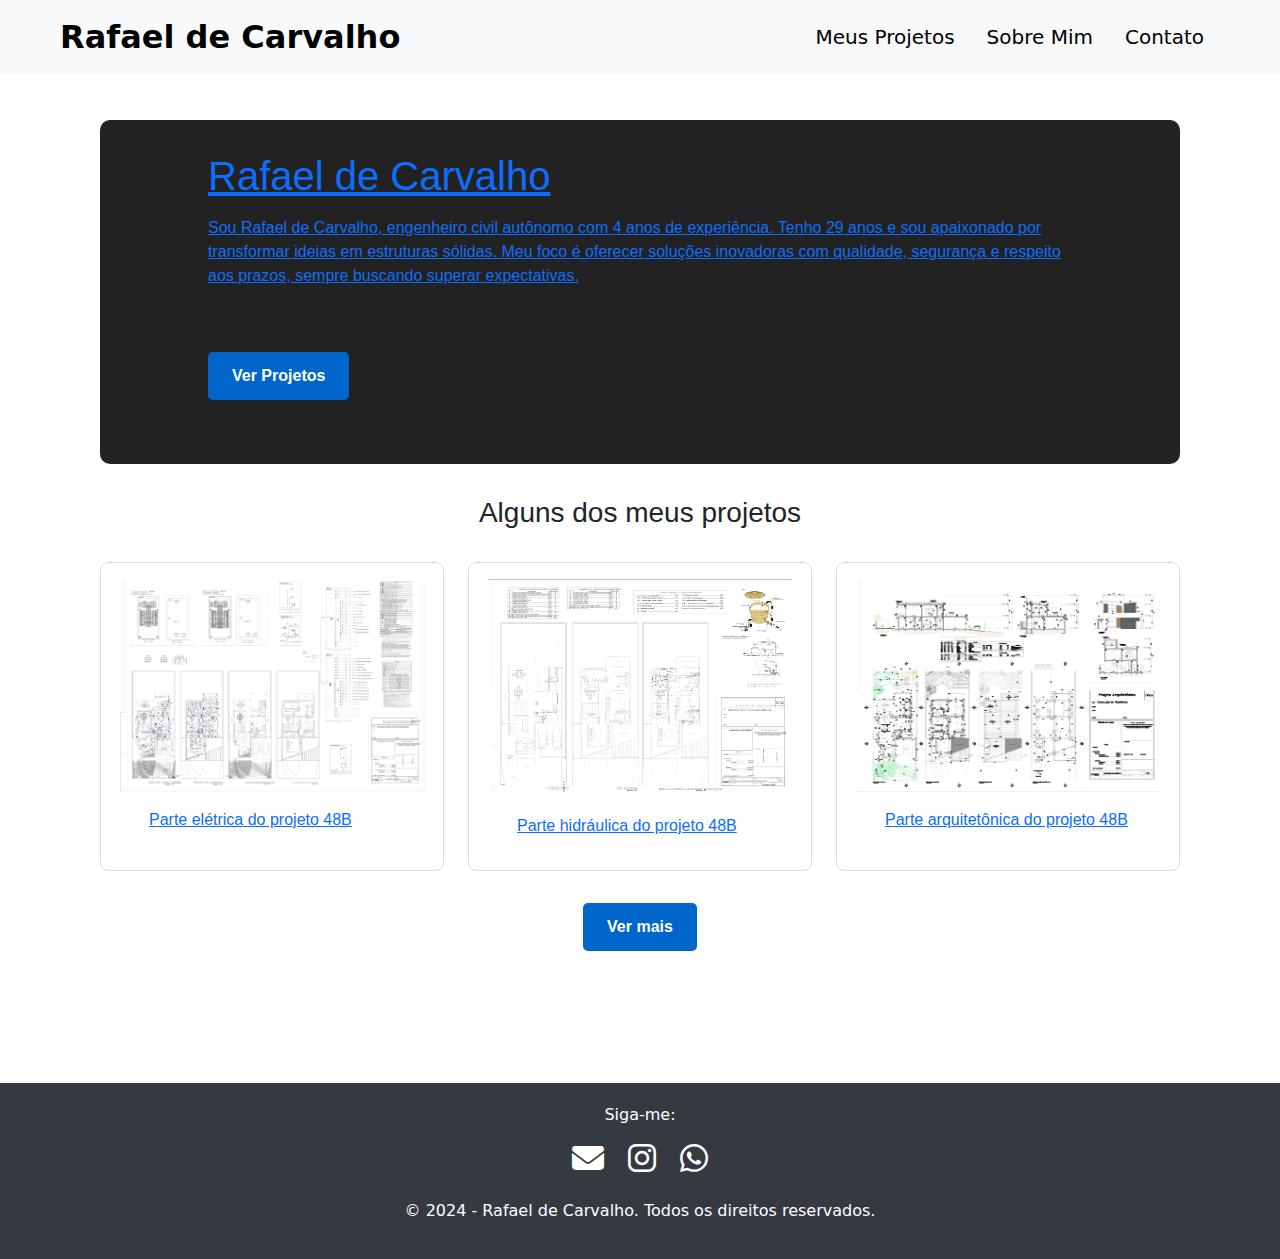
<file: index.html>
<!DOCTYPE html>
<html lang="en">
<head>
    <meta charset="UTF-8">
    <meta http-equiv="X-UA-Compatible" content="IE=edge">
    <meta name="viewport" content="width=device-width, initial-scale=1.0">
    <link href="https://cdn.jsdelivr.net/npm/bootstrap@5.3.3/dist/css/bootstrap.min.css" rel="stylesheet" integrity="sha384-QWTKZyjpPEjISv5WaRU9OFeRpok6YctnYmDr5pNlyT2bRjXh0JMhjY6hW+ALEwIH" crossorigin="anonymous">
    <link href="https://cdnjs.cloudflare.com/ajax/libs/font-awesome/6.5.0/css/all.min.css" rel="stylesheet">
    <link rel="stylesheet" href="./src/styles/index.css">
    <link rel="stylesheet" href="./src/styles/principal.css">
    <title>Home</title>
</head>
<body>
    <header>
        <nav class="navbar navbar-expand-lg navbar-light bg-light fixed-top px-lg-5 px-3">
            <div class="container-fluid">
                <a class="navbar-brand fs-2 fw-bold" href="./index.html">Rafael de Carvalho</a>
    
                <button class="navbar-toggler" type="button" data-bs-toggle="collapse" data-bs-target="#navbarNav" aria-controls="navbarNav" aria-expanded="false" aria-label="Alternar navegação">
                    <span class="navbar-toggler-icon"></span>
                </button>
    
                <div class="collapse navbar-collapse" id="navbarNav">
                    <ul class="navbar-nav ms-auto">
                        <li class="nav-item">
                            <a class="nav-link active fs-5 py-2 px-3" href="./projetos.html">Meus Projetos</a>
                        </li>
                        <li class="nav-item">
                            <a class="nav-link active fs-5 py-2 px-3" href="./sobre.html">Sobre Mim</a>
                        </li>
                        <li class="nav-item">
                            <a class="nav-link active fs-5 py-2 px-3" href="./contato.html">Contato</a>
                        </li>
                    </ul>
                </div>
            </div>
        </nav>
    </header>
    

    <main>
        <section class="introducao"> 
            <div class="caixa-info"> 
                <a href="./sobre" class="link-sem-decoracao">
                    <h2>Rafael de Carvalho</h2>
                    <p>
                        Sou Rafael de Carvalho, engenheiro civil autônomo com 4 anos de experiência. Tenho 29 anos e sou apaixonado por transformar ideias em estruturas sólidas. Meu foco é oferecer soluções inovadoras com qualidade, segurança e respeito aos prazos, sempre buscando superar expectativas.
                    </p>
                </a>
                <a href="#projetos" class="botao">Ver Projetos</a> 
            </div>
        </section>
      
        <section id="projetos" class="projetos">
            <div class="caixa-info"> 
                <h3>Alguns dos meus projetos</h3>
                <div class="projetos-grid">
                    <div class="projeto-card">
                        <a href="./projetos.html" class="link-sem-decoracao">
                            <img src="./src/imagens/eletrico.png" alt="Projeto 1">
                            <ul>
                                <li>Parte elétrica do projeto 48B</li>
                            </ul>
                        </a>
                    </div>
                    <div class="projeto-card">
                        <a href="./projetos.html" class="link-sem-decoracao">
                            <img src="./src/imagens/hidraulico.png" alt="Projeto 2">
                            <ul>
                                <li>Parte hidráulica do projeto 48B</li>
                            </ul>
                        </a>
                    </div>
                    <div class="projeto-card">
                        <a href="./projetos.html" class="link-sem-decoracao">
                            <img src="./src/imagens/arquitetonico.png" alt="Projeto 3">
                            <ul>
                                <li>Parte arquitetônica do projeto 48B</li>
                            </ul>
                        </a>
                    </div>
                </div>
                <a href="projetos.html" class="botao">Ver mais</a> 
            </div>
        </section>
    </main>

    <footer class="text-center mt-5">
        <div class="container">
            <p class="mb-2">Siga-me:</p>
            <div class="d-flex justify-content-center gap-4">
                <a href="./contato.html" class="footer-icon"><i class="fas fa-envelope"></i></a>
                <a href="https://www.instagram.com/south_coast_engenharia" target="_blank" class="footer-icon"><i class="fab fa-instagram"></i></a>
                <a href="https://wa.me/554799198880" target="_blank" class="footer-icon"><i class="fab fa-whatsapp"></i></a>
            </div>
            <p class="mt-3">&copy; 2024 - Rafael de Carvalho. Todos os direitos reservados.</p>
        </div>
    </footer>

    <script src="https://cdn.jsdelivr.net/npm/bootstrap@5.3.3/dist/js/bootstrap.bundle.min.js" integrity="sha384-YvpcrYf0tY3lHB60NNkmXc5s9fDVZLESaAA55NDzOxhy9GkcIdslK1eN7N6jIeHz" crossorigin="anonymous"></script>
</body>
</html>
</file>
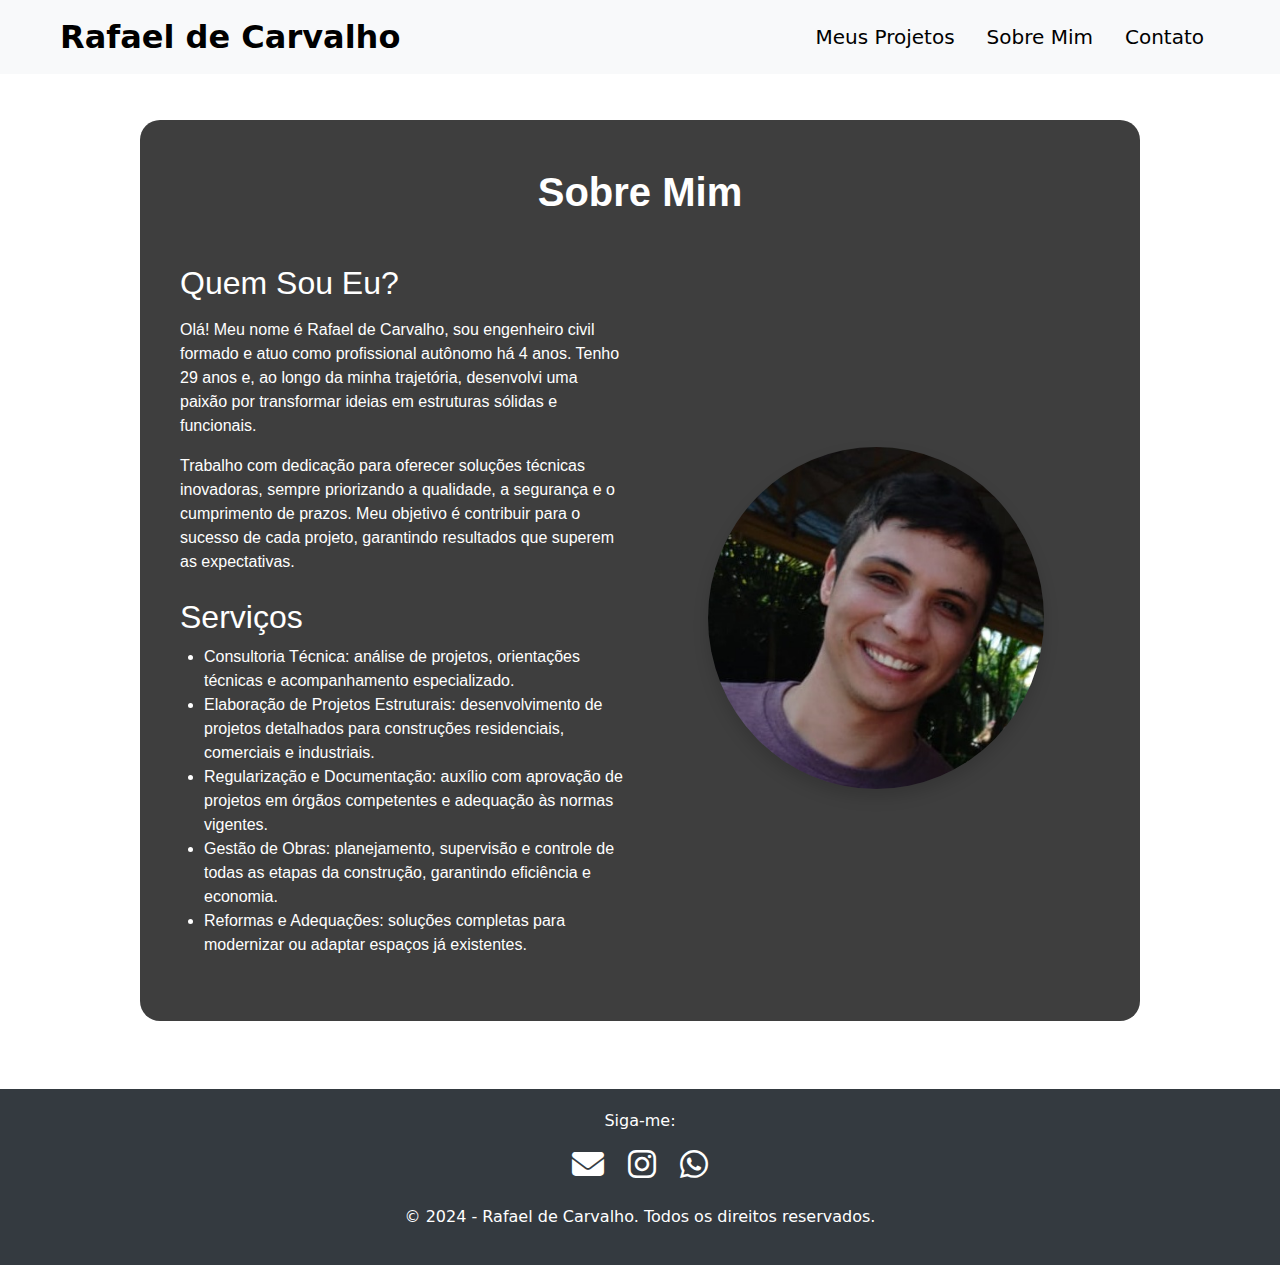
<file: sobre.html>
<!DOCTYPE html>
<html lang="en">
<head>
    <meta charset="UTF-8">
    <meta http-equiv="X-UA-Compatible" content="IE=edge">
    <meta name="viewport" content="width=device-width, initial-scale=1.0">
    <link href="https://cdn.jsdelivr.net/npm/bootstrap@5.3.3/dist/css/bootstrap.min.css" rel="stylesheet" integrity="sha384-QWTKZyjpPEjISv5WaRU9OFeRpok6YctnYmDr5pNlyT2bRjXh0JMhjY6hW+ALEwIH" crossorigin="anonymous">
    <link href="https://cdnjs.cloudflare.com/ajax/libs/font-awesome/6.5.0/css/all.min.css" rel="stylesheet">
    <link rel="stylesheet" href="./src/styles/sobre.css">
    <link rel="stylesheet" href="./src/styles/principal.css">
    <title>Home</title>
</head>
<body>
    <header>
        <nav class="navbar navbar-expand-lg navbar-light bg-light fixed-top px-lg-5 px-3">
            <div class="container-fluid">
                <a class="navbar-brand fs-2 fw-bold" href="./index.html">Rafael de Carvalho</a>
    
                <button class="navbar-toggler" type="button" data-bs-toggle="collapse" data-bs-target="#navbarNav" aria-controls="navbarNav" aria-expanded="false" aria-label="Alternar navegação">
                    <span class="navbar-toggler-icon"></span>
                </button>
    
                <div class="collapse navbar-collapse" id="navbarNav">
                    <ul class="navbar-nav ms-auto">
                        <li class="nav-item">
                            <a class="nav-link active fs-5 py-2 px-3" href="./projetos.html">Meus Projetos</a>
                        </li>
                        <li class="nav-item">
                            <a class="nav-link active fs-5 py-2 px-3" href="./sobre.html">Sobre Mim</a>
                        </li>
                        <li class="nav-item">
                            <a class="nav-link active fs-5 py-2 px-3" href="./contato.html">Contato</a>
                        </li>
                    </ul>
                </div>
            </div>
        </nav>
    </header>

    <main>
        <section class="container sobre-mim py-5" id="sobrebox">
            <h1 class="text-center mb-5 fw-bold">Sobre Mim</h1>
            <div class="row align-items-center gy-4">
                <!-- Texto Sobre Mim -->
                <div class="col-lg-6">
                    <h2 class="mb-3">Quem Sou Eu?</h2>
                    <p>Olá! Meu nome é Rafael de Carvalho, sou engenheiro civil formado e atuo como profissional autônomo há 4 anos. Tenho 29 anos e, ao longo da minha trajetória, desenvolvi uma paixão por transformar ideias em estruturas sólidas e funcionais.</p>
                    <p>Trabalho com dedicação para oferecer soluções técnicas inovadoras, sempre priorizando a qualidade, a segurança e o cumprimento de prazos. Meu objetivo é contribuir para o sucesso de cada projeto, garantindo resultados que superem as expectativas.</p>
                    <h2 class="mt-4">Serviços</h2>
                    <ul class="ps-4">
                        <li>Consultoria Técnica: análise de projetos, orientações técnicas e acompanhamento especializado.</li>
                        <li>Elaboração de Projetos Estruturais: desenvolvimento de projetos detalhados para construções residenciais, comerciais e industriais.</li>
                        <li>Regularização e Documentação: auxílio com aprovação de projetos em órgãos competentes e adequação às normas vigentes.</li>
                        <li>Gestão de Obras: planejamento, supervisão e controle de todas as etapas da construção, garantindo eficiência e economia.</li>
                        <li>Reformas e Adequações: soluções completas para modernizar ou adaptar espaços já existentes.</li>
                    </ul>
                </div>
                <!-- Imagem Sobre Mim -->
                <div class="col-lg-6 text-center">
                    <img src="./src/imagens/Rafa.jpg" alt="Rafael de Carvalho" class="img-fluid rounded-circle shadow" style="max-width: 75%;">
                </div>
            </div>
        </section>
    </main>
    

    <footer class="text-center mt-5">
        <div class="container">
            <p class="mb-2">Siga-me:</p>
            <div class="d-flex justify-content-center gap-4">
                <a href="./contato.html" class="footer-icon"><i class="fas fa-envelope"></i></a>
                <a href="https://www.instagram.com/south_coast_engenharia" target="_blank" class="footer-icon"><i class="fab fa-instagram"></i></a>
                <a href="https://wa.me/554799198880" target="_blank" class="footer-icon"><i class="fab fa-whatsapp"></i></a>
            </div>
            <p class="mt-3">&copy; 2024 - Rafael de Carvalho. Todos os direitos reservados.</p>
        </div>
    </footer>

    <script src="https://cdn.jsdelivr.net/npm/bootstrap@5.3.3/dist/js/bootstrap.bundle.min.js" integrity="sha384-YvpcrYf0tY3lHB60NNkmXc5s9fDVZLESaAA55NDzOxhy9GkcIdslK1eN7N6jIeHz" crossorigin="anonymous"></script>
</body>
</html>
</file>
<file: src/styles/index.css>
.introducao {
    background: #222;
    color: #fff;
    border-radius: 10px;
    text-align: left; /* Alinha o texto à esquerda */
    padding: 2rem 10%; /* Espaçamento interno */
    position: relative; /* Necessário para posicionamento do botão */
  }
  
  .introducao h2 {
    font-size: 2.5rem;
    margin-bottom: 1rem;
  }
  
  .introducao p {
    margin-bottom: 2rem; /* Espaço maior abaixo do texto */
    font-size: 1rem;
  }
  
  .introducao .botao {
    background: #0066cc;
    color: #fff;
    padding: 0.75rem 1.5rem;
    text-decoration: none;
    border-radius: 5px;
    font-weight: bold;
    text-align:  center;
    left: 10%; /* Move o botão para a esquerda */
    bottom: 10%; /* Coloca o botão mais abaixo da seção */
  }
  
  .botao { 
    margin-top: 500px;
  }
    
  .projetos {
    text-align: center;
    padding: 2rem 0;
    }
    
  .projetos .btn {
    background: #0066cc;
    color: #fff;
    padding: 0.75rem 1.5rem;
    text-decoration: none;
    border-radius: 5px;
    font-weight: bold;
    display: inline-block; /* Garante comportamento de botão */
    margin-top: 2rem; /* Adiciona espaço acima do botão */
    }
    
  .projetos h3 {
    text-align: center;
    margin-bottom: 2rem;
    }
    
  .projetos-grid {
    display: grid;
    grid-template-columns: repeat(auto-fit, minmax(250px, 1fr));
    gap: 1.5rem;
    }
    
  .projeto-card {
    background: #fff;
    border: 1px solid #ddd;
    border-radius: 8px;
    padding: 1rem;
    text-align: center;
    }
    
  .projeto-card img {
    max-width: 100%;
    border-radius: 5px;
    margin-bottom: 1rem;
    }
    
  .projeto-card ul {
    list-style: none;
    text-align: left;
    }
    
  .projeto-card ul li {
    margin-bottom: 0.5rem;
    }
    
  .botao {
    display: inline-block;
    margin: 2rem auto;
    background: #0066cc;
    color: #fff;
    padding: 0.75rem 1.5rem;
    text-decoration: none;
    border-radius: 5px;
    font-weight: bold;
    }
</file>
<file: src/styles/principal.css>
body {
    padding-top: 100px; /* Espaço para compensar a altura da navbar fixa */
    min-height: 100%;
    margin: 0;
}

.nav-item a {
    font-size: 1.25rem; /* Tamanho ajustado */
    font-weight: 500;
}

main {
    padding: 20px 100px;
    min-height: 80vh;
    margin: 0;
    font-family: Arial, sans-serif;  
}

footer {
    background-color: #343a40;
    color: white;
    padding: 20px 0;
    margin: auto;
}

.footer-icon {
    font-size: 2rem;
    color: white;
    transition: color 0.3s;
}

.footer-icon:hover {
    color: #007bff;
}
</file>
<file: src/styles/sobre.css>
.sobre-mim {
    background-color: #3e3e3e; /* Fundo cinza escuro */
    color: #fff; /* Texto branco para contraste */
    padding: 40px;
    border-radius: 20px; /* Bordas arredondadas */
    max-width: 1000px; /* Largura máxima da seção */
}

.sobre-mim h1 {
    text-align: center;
    font-size: 2.5rem;
    margin-bottom: 20px;
}

.sobre-mim .container {
    display: flex;
    flex-direction: row;
    gap: 20px;
}

.sobre-mim .texto {
    flex: 2;
}

.sobre-mim .foto {
    flex: 1;
    display: flex;
    align-items: center;
    justify-content: center;
    background-color: #ddd; /* Fundo claro para destaque */
    border-radius: 10px;
    padding: 10px;
}

.sobre-mim .foto img {
    max-width: 100%;
    height: auto;
    border-radius: 10px;
    object-fit: cover;
}
</file>
